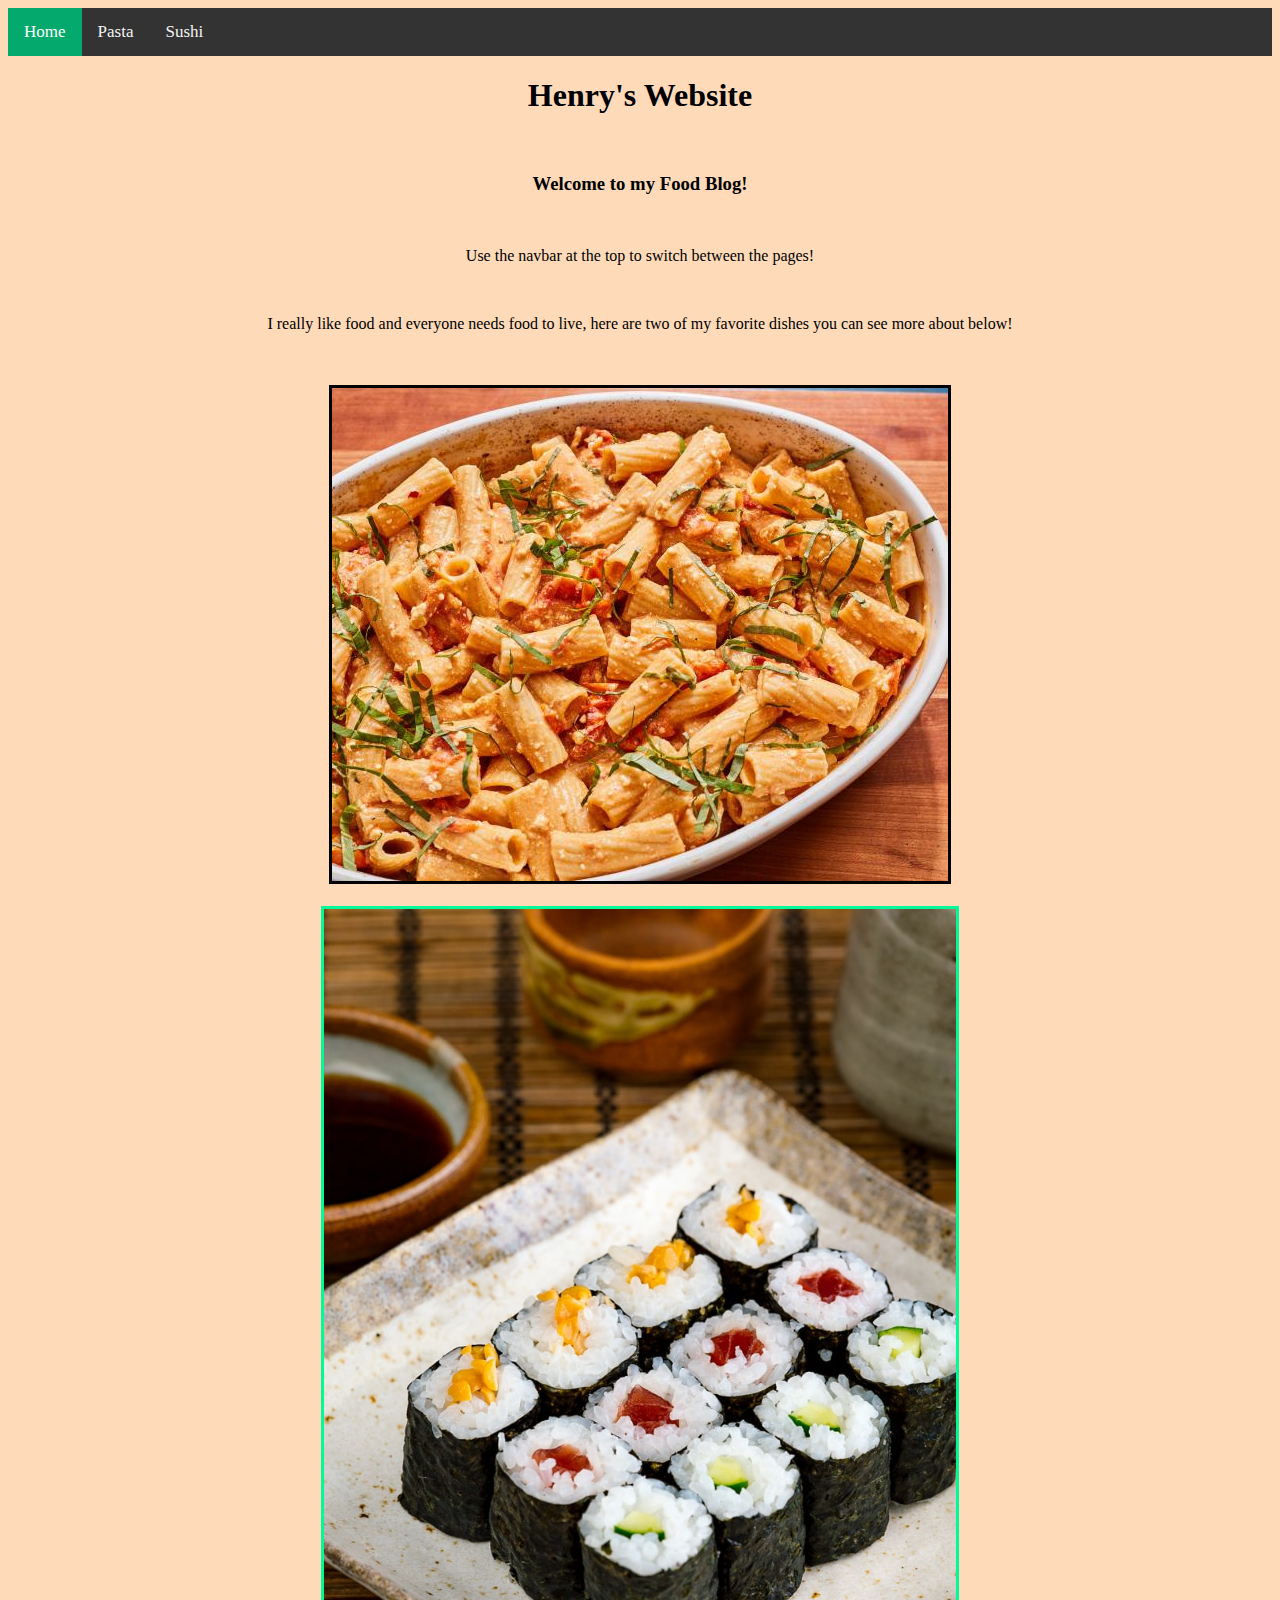
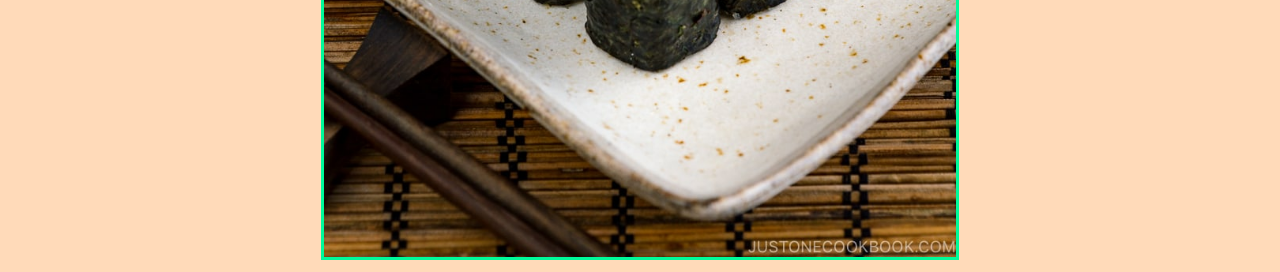
<file: index.html>
<!DOCTYPE html>
<html lang="en">
<head>
  <meta charset="utf-8">
  <title>Henry's Website</title>
  <link href="css/style.css" rel="stylesheet" />
</head>
<body>
<div class="topnav">
  <a class="active" href="index.html">Home</a>
  <a href="pasta.html">Pasta</a>
  <a href="sushi.html">Sushi</a>
</div>
<h1>Henry's Website</h1>
<br>
<h3>Welcome to my Food Blog!</h3>
<br>
<p>Use the navbar at the top to switch between the pages!</p>
<br>
<p>I really like food and everyone needs food to live, here are two of my favorite dishes you can see more about below!</p>
<br><br>
<img src="images/pasta2.jpeg" style="max-width: 50%; border: solid 3px"/>
<br><br>
<img src="images/sushi2.jpeg" style="max-width: 50%; border: solid 3px #00FA9A" />
</body>
</html>
</file>
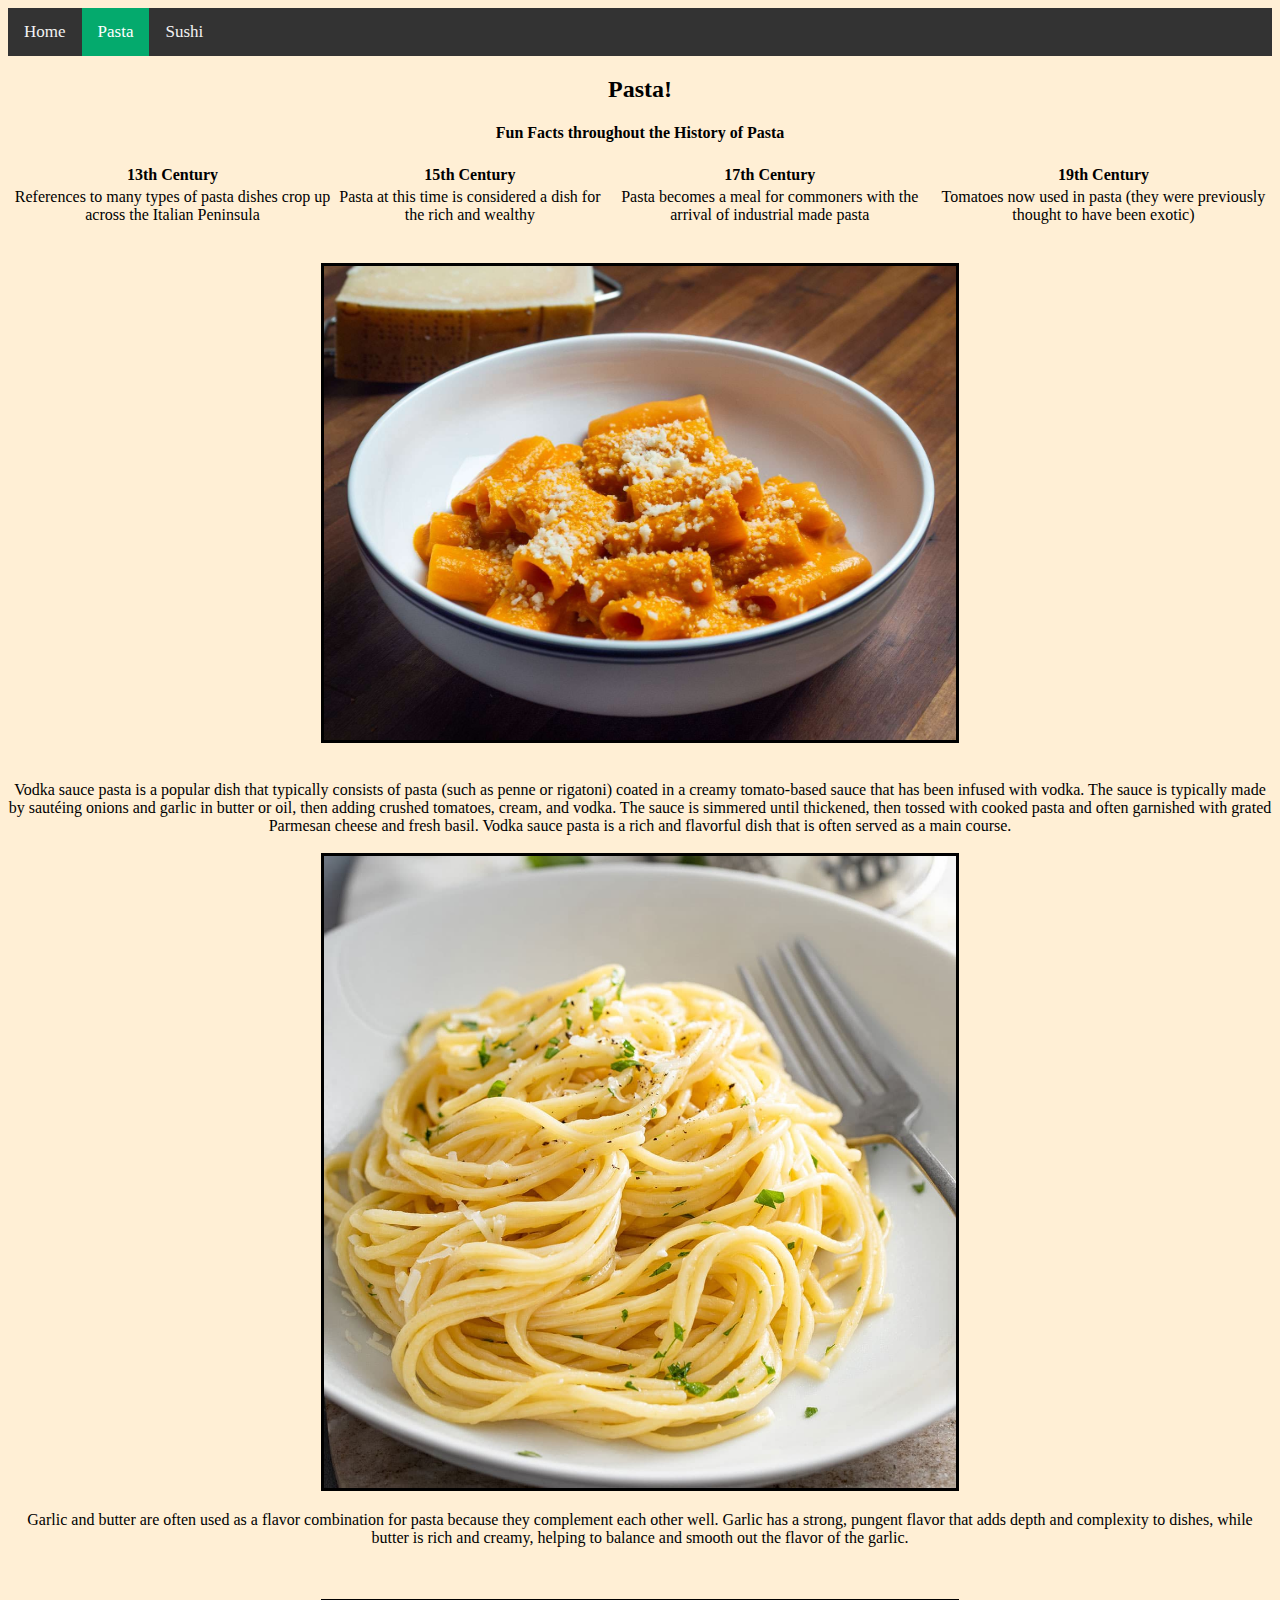
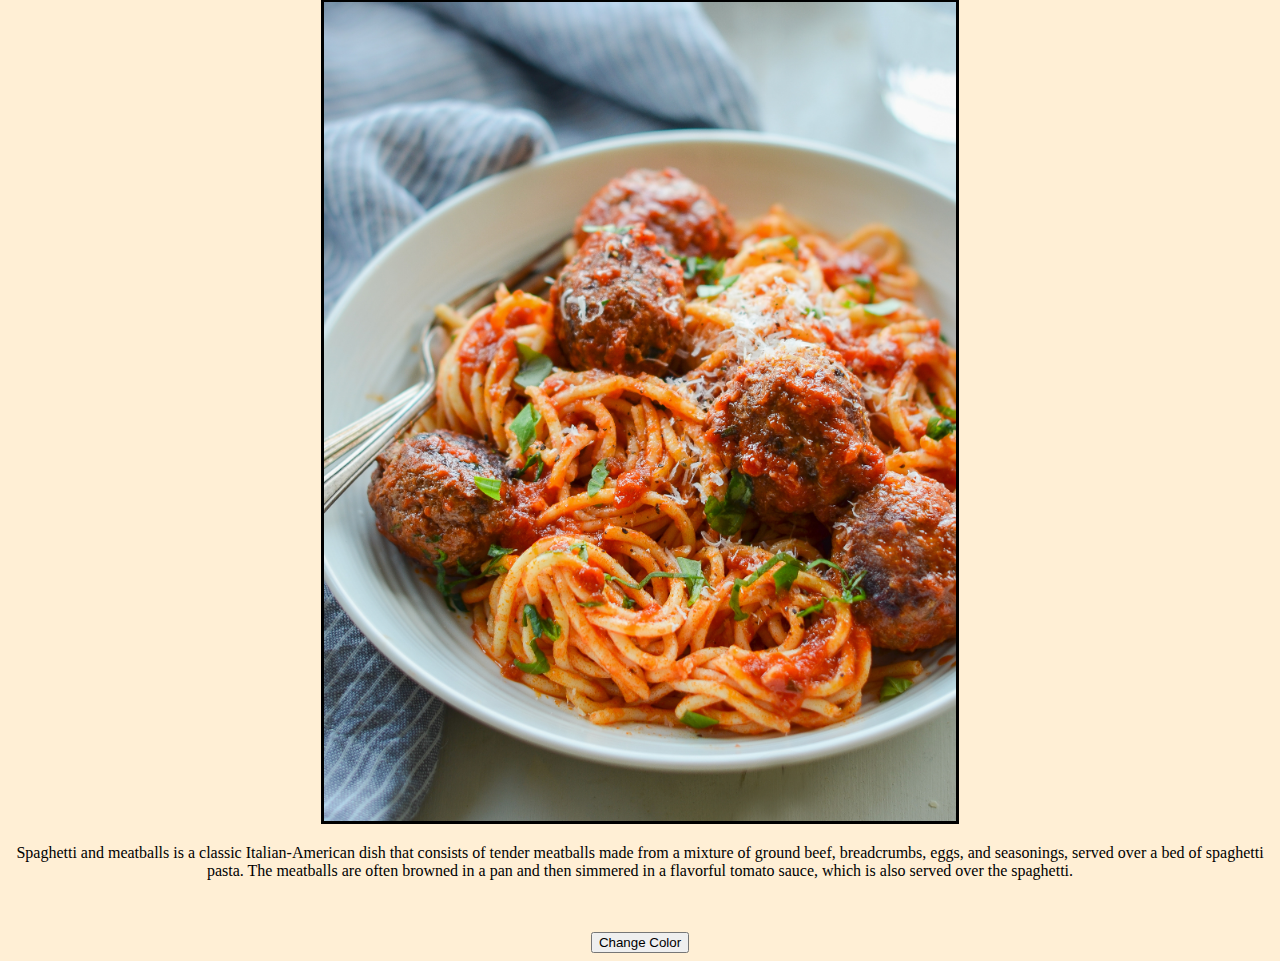
<file: pasta.html>
<!DOCTYPE html>
<html lang="en">
<head>
  <meta charset="utf-8">
  <title>Pasta</title>
  <link href="css/pasta.css" rel="stylesheet" />
</head>
<body>
<div class="topnav">
  <a href="index.html">Home</a>
  <a class="active" href="pasta.html">Pasta</a>
  <a href="sushi.html">Sushi</a>
</div>
<h2>Pasta!</h2>
<h4>Fun Facts throughout the History of Pasta</h4>
<table>
  <tr>
    <th>13th Century</th>
    <th>15th Century</th>
    <th>17th Century</th>
    <th>19th Century</th>
  </tr>
  <tr>
    <td>References to many types of pasta dishes crop up across the Italian Peninsula</td>
    <td>Pasta at this time is considered a dish for the rich and wealthy</td>
    <td>Pasta becomes a meal for commoners with the arrival of industrial made pasta</td>
    <td>Tomatoes now used in pasta (they were previously thought to have been exotic)</td>
  </tr>
</table>
<br><br>
<img src="images/pasta.jpg" style="max-width: 50%; border: solid 3px"/>
<br><br>
<p>Vodka sauce pasta is a popular dish that typically consists of pasta (such as penne or rigatoni) coated in a creamy tomato-based sauce that has been infused with vodka. The sauce is typically made by sautéing onions and garlic in butter or oil, then adding crushed tomatoes, cream, and vodka. The sauce is simmered until thickened, then tossed with cooked pasta and often garnished with grated Parmesan cheese and fresh basil. Vodka sauce pasta is a rich and flavorful dish that is often served as a main course.</img>
<br><br>
<img src="images/pasta3.jpeg" style="max-width: 50%; border: solid 3px"/>
<br>
<p>Garlic and butter are often used as a flavor combination for pasta because they complement each other well. Garlic has a strong, pungent flavor that adds depth and complexity to dishes, while butter is rich and creamy, helping to balance and smooth out the flavor of the garlic.</p>
<br><br>
<img src="images/pasta4.jpeg" style="max-width: 50%; border: solid 3px"/>
<br>
<p>Spaghetti and meatballs is a classic Italian-American dish that consists of tender meatballs made from a mixture of ground beef, breadcrumbs, eggs, and seasonings, served over a bed of spaghetti pasta. The meatballs are often browned in a pan and then simmered in a flavorful tomato sauce, which is also served over the spaghetti.</p>
<br><br>
<button onclick="changeColor()">Change Color</button>
<script src="scripts/script.js"></script>
</body>
</html>
</file>
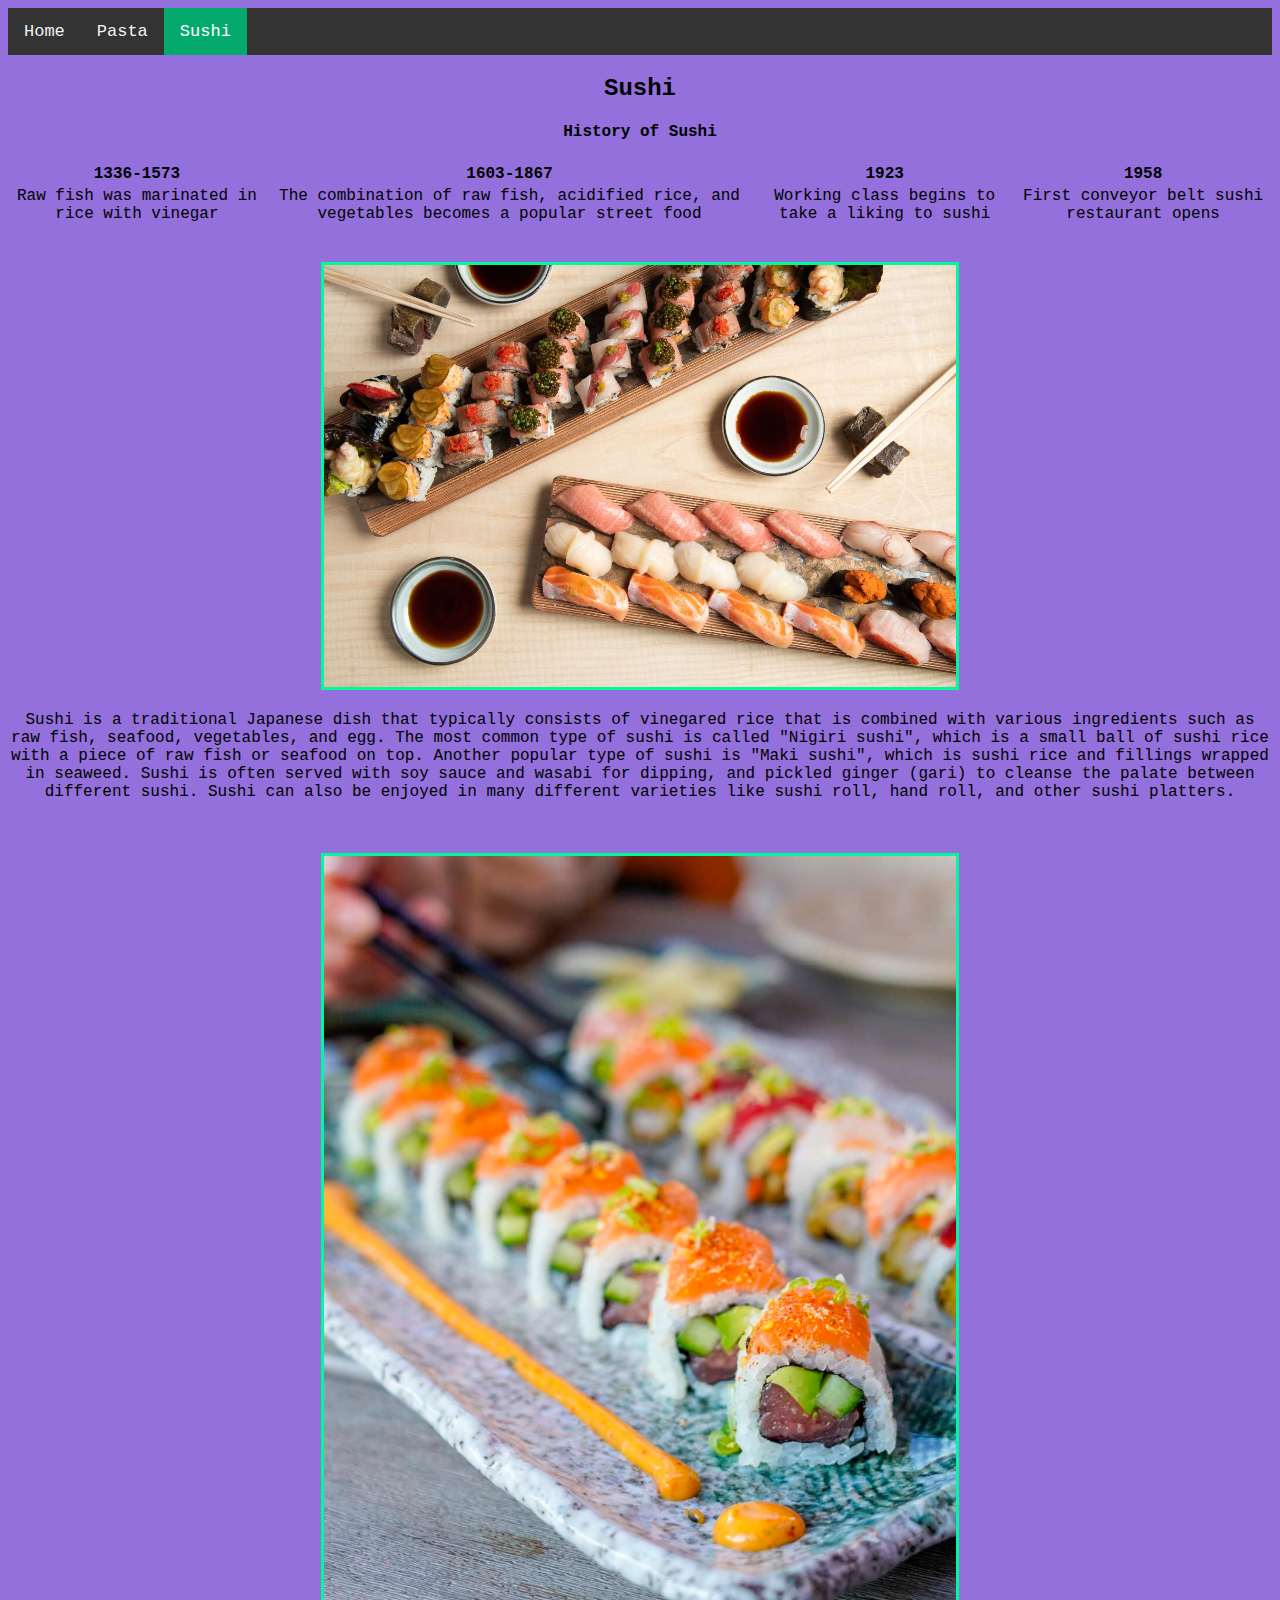
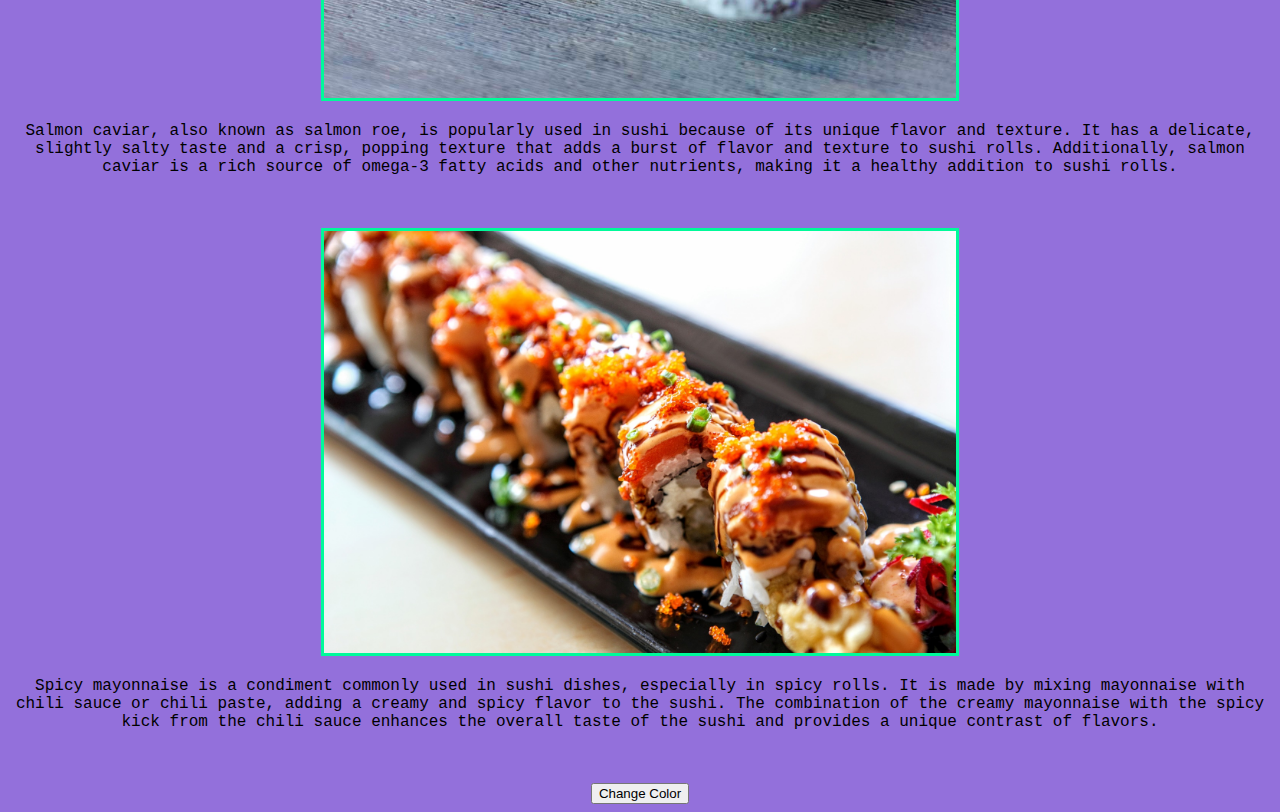
<file: sushi.html>
<!DOCTYPE html>
<html lang="en">
<head>
  <meta charset="utf-8">
  <title>Sushi</title>
  <link href="css/sushi.css" rel="stylesheet" />
</head>
<body>
<div class="topnav">
  <a href="index.html">Home</a>
  <a href="pasta.html">Pasta</a>
  <a class="active" href="sushi.html">Sushi</a>
</div>
<h2>Sushi</h2>
<h4>History of Sushi</h4>
<table>
  <tr>
    <th>1336-1573</th>
    <th>1603-1867</th>
    <th>1923</th>
    <th>1958</th>
  </tr>
  <tr>
    <td>Raw fish was marinated in rice with vinegar</td>
    <td>The combination of raw fish, acidified rice, and vegetables becomes a popular street food</td>
    <td>Working class begins to take a liking to sushi</td>
    <td>First conveyor belt sushi restaurant opens</td>
  </tr>
</table>
<br><br>
<img src="images/sushi.jpeg" style="max-width: 50%; border: solid 3px #00FA9A" />
<br>
<p>Sushi is a traditional Japanese dish that typically consists of vinegared rice that is combined with various ingredients such as raw fish, seafood, vegetables, and egg. The most common type of sushi is called "Nigiri sushi", which is a small ball of sushi rice with a piece of raw fish or seafood on top. Another popular type of sushi is "Maki sushi", which is sushi rice and fillings wrapped in seaweed. Sushi is often served with soy sauce and wasabi for dipping, and pickled ginger (gari) to cleanse the palate between different sushi. Sushi can also be enjoyed in many different varieties like sushi roll, hand roll, and other sushi platters.</p>
<br><br>
<img src="images/sushi3.jpeg" style="max-width: 50%; border: solid 3px #00FA9A" />
<br>
<p>Salmon caviar, also known as salmon roe, is popularly used in sushi because of its unique flavor and texture. It has a delicate, slightly salty taste and a crisp, popping texture that adds a burst of flavor and texture to sushi rolls. Additionally, salmon caviar is a rich source of omega-3 fatty acids and other nutrients, making it a healthy addition to sushi rolls.</p>
<br><br>
<img src="images/sushi4.jpeg" style="max-width: 50%; border: solid 3px #00FA9A" />
<br>
<p>Spicy mayonnaise is a condiment commonly used in sushi dishes, especially in spicy rolls. It is made by mixing mayonnaise with chili sauce or chili paste, adding a creamy and spicy flavor to the sushi. The combination of the creamy mayonnaise with the spicy kick from the chili sauce enhances the overall taste of the sushi and provides a unique contrast of flavors.</p>
<br><br>
<button onclick="changeColor()">Change Color</button>
<script src="scripts/script.js"></script>
</body>
</html>
</file>
<file: css/style.css>
body {
    font-family: "Gill Sans";
    background-color: #FFDAB9;
    text-align: center;
}

/* Add a black background color to the top navigation */
.topnav {
    background-color: #333;
    overflow: hidden;
}

/* Style the links inside the navigation bar */
.topnav a {
    float: left;
    color: #f2f2f2;
    text-align: center;
    padding: 14px 16px;
    text-decoration: none;
    font-size: 17px;
}

/* Change the color of links on hover */
.topnav a:hover {
    background-color: #ddd;
    color: black;
}

/* Add a color to the active/current link */
.topnav a.active {
    background-color: #04AA6D;
    color: white;
}
</file>
<file: css/pasta.css>
body {
    font-family: "Trebuchet MS";
    background-color: #FFEFD5;
    text-align: center;
}

.color-switch {
    background-color: black;
    color: white;
}

/* Add a black background color to the top navigation */
.topnav {
    background-color: #333;
    overflow: hidden;
}

/* Style the links inside the navigation bar */
.topnav a {
    float: left;
    color: #f2f2f2;
    text-align: center;
    padding: 14px 16px;
    text-decoration: none;
    font-size: 17px;
}

/* Change the color of links on hover */
.topnav a:hover {
    background-color: #ddd;
    color: black;
}

/* Add a color to the active/current link */
.topnav a.active {
    background-color: #04AA6D;
    color: white;
}
</file>
<file: css/sushi.css>
body {
    font-family: "Courier";
    background-color: #9370DB;
    text-align: center;
}

.color-switch {
    background-color: #696969;
    color: #6495ED;
}

/* Add a black background color to the top navigation */
.topnav {
    background-color: #333;
    overflow: hidden;
}

/* Style the links inside the navigation bar */
.topnav a {
    float: left;
    color: #f2f2f2;
    text-align: center;
    padding: 14px 16px;
    text-decoration: none;
    font-size: 17px;
}

/* Change the color of links on hover */
.topnav a:hover {
    background-color: #ddd;
    color: black;
}

/* Add a color to the active/current link */
.topnav a.active {
    background-color: #04AA6D;
    color: white;
}
</file>
